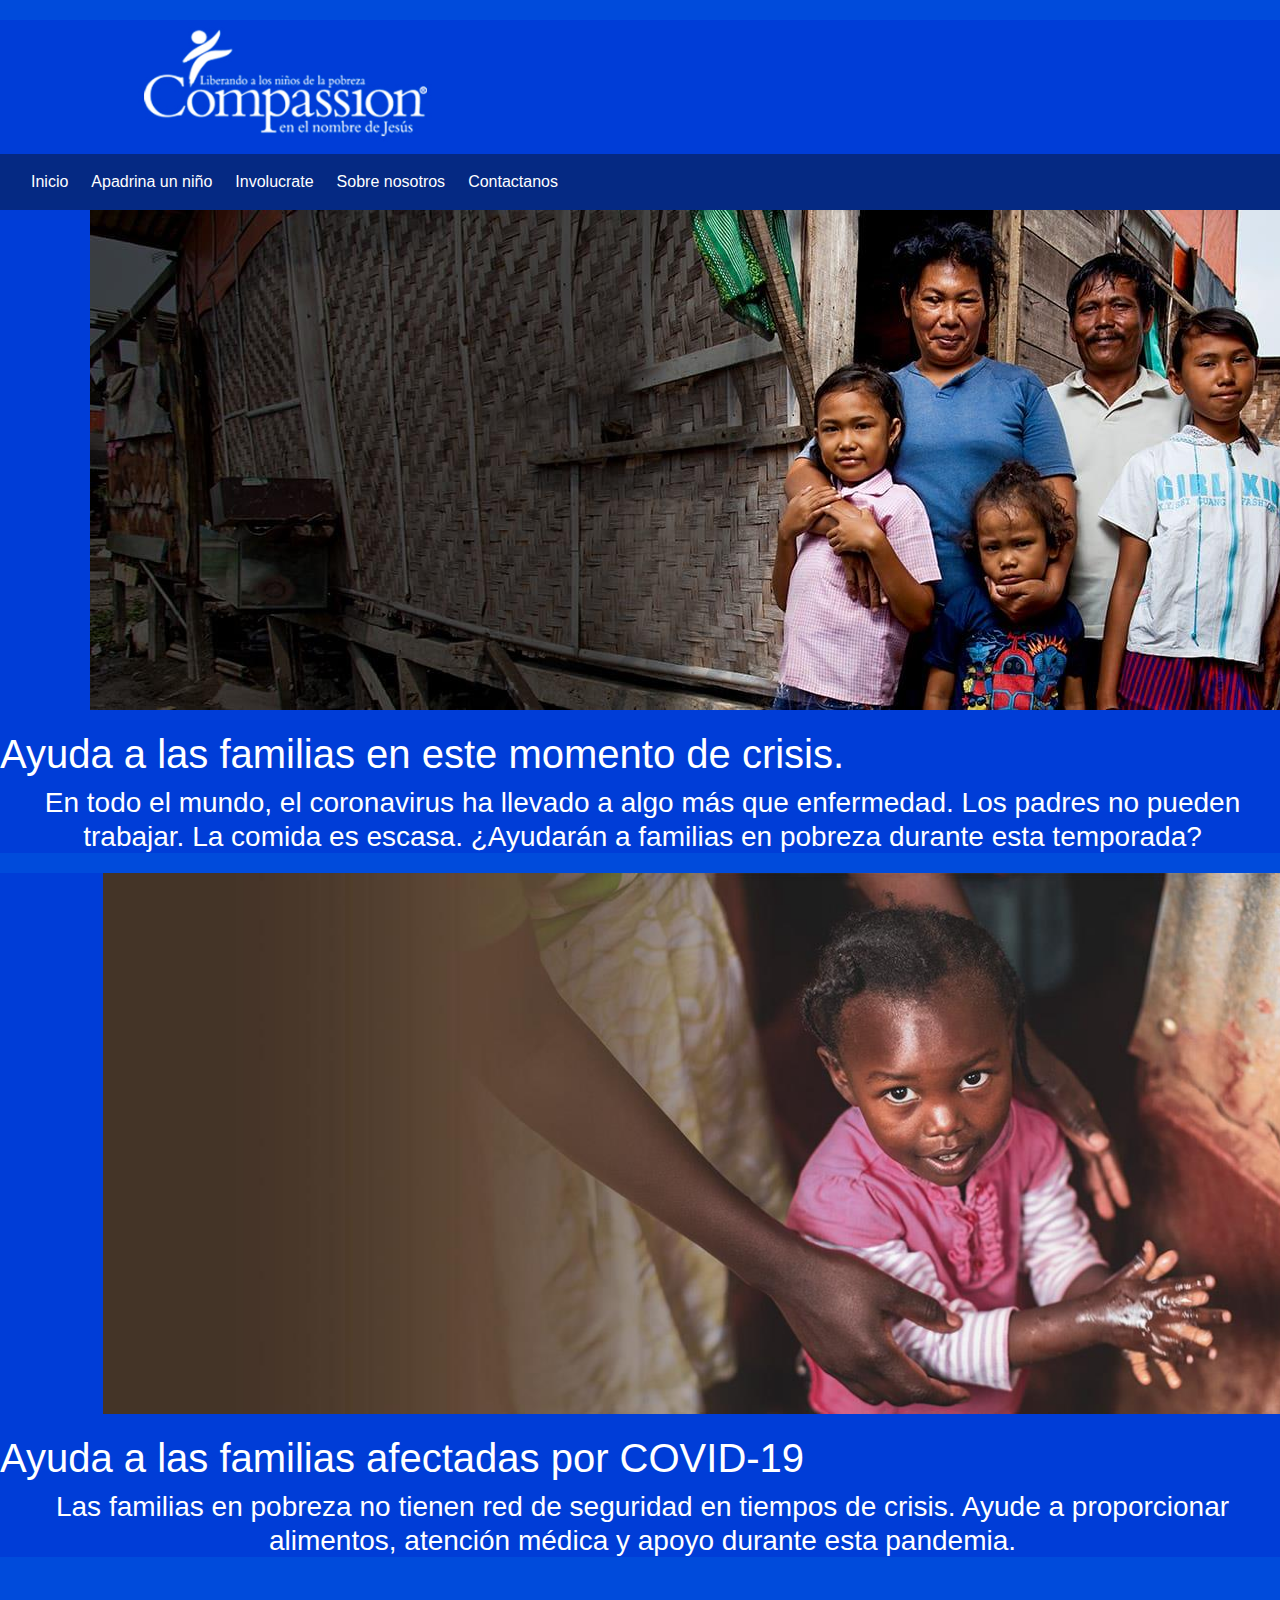
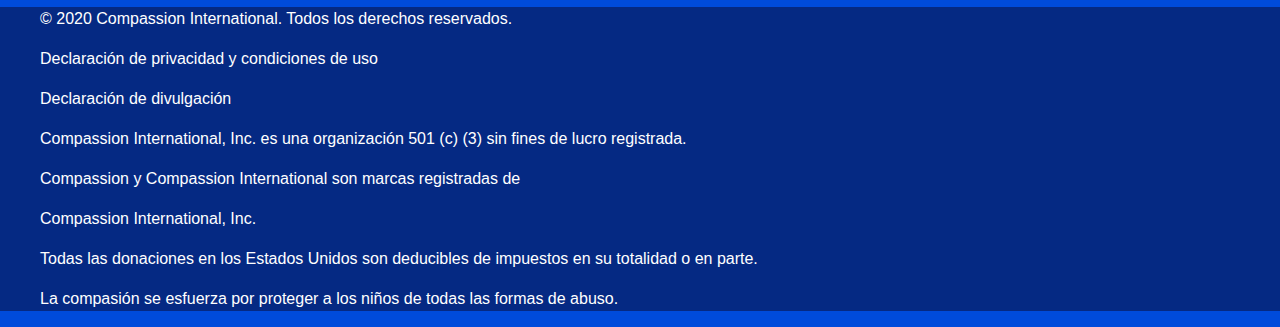
<file: index.html>
<!DOCTYPE html>
<html lang="en">
  <head>
    <meta charset="utf-8">
	<meta http-equiv="X-UA-Compatible" content="IE=edge">
	<meta name="viewport" content="width=device-width, initial-scale=1">
    <title>Compassion</title>
    <!-- Bootstrap -->
	<link href="css/bootstrap-4.3.1.css" rel="stylesheet">
	<link href="style.css" rel="stylesheet" type="text/css">
  </head>
  <body>
  <div class="container-fluid"><img src="images/compasion.jpg" class="img-fluid" alt="Placeholder image"></div>
	<div class="container-fluid2">
	  <nav class="navbar navbar-expand-lg">
	      <ul class="navbar-nav mr-auto">
	        <li class="nav-item active"> <a class="nav-link" href="index.html">Inicio <span class="sr-only"></span></a> </li>
            <li class="nav-item active"> <a class="nav-link" href="apadrina un niño.html">Apadrina un niño <span class="sr-only"></span></a> </li>
			<li class="nav-item active"> <a class="nav-link" href="involucrate.html">Involucrate <span class="sr-only"></span></a> </li>
			<li class="nav-item active"> <a class="nav-link" href="sobre nosotros.html">Sobre nosotros <span class="sr-only"></span></a> </li>
			<li class="nav-item active"> <a class="nav-link" href="contactanos.html">Contactanos <span class="sr-only"></span></a> </li>
	      </ul>
      </nav>
    </div>
  <div class="container-fluid3"><img src="images/family-standing-in-front-of-a-shack-hero-2020_160584_1280x500.jpg" class="img-fluid" alt="Placeholder image"></div>
  <div class="container-fluid4"><h1>Ayuda a las familias en este momento de crisis.</h1><h3>En todo el mundo, el coronavirus ha llevado a algo más que enfermedad. Los padres no pueden trabajar. La comida es escasa. ¿Ayudarán a familias en pobreza durante esta temporada?</h3></div>
  <div class="container-fluid"><img src="images/covid-donate-mar2020-herohands_160623_1280x554.jpg" class="img-fluid" alt="Placeholder image"></div>
 <div class="container-fluid4"><h1>Ayuda a las familias afectadas por COVID-19</h1><h3>Las familias en pobreza no tienen red de seguridad en tiempos de crisis. Ayude a proporcionar alimentos, atención médica y apoyo durante esta pandemia.
</h3></div>
 <div class="container-fluid5">
  <footer class="footer">
<ol>© 2020 Compassion International. Todos los derechos reservados.</ol>
<ol>Declaración de privacidad y condiciones de uso</ol>
<ol>Declaración de divulgación</ol>
<ol>Compassion International, Inc. es una organización 501 (c) (3) sin fines de lucro registrada.</ol>
<ol>Compassion y Compassion International son marcas registradas de</ol>
<ol>Compassion International, Inc.</ol>
<ol>Todas las donaciones en los Estados Unidos son deducibles de impuestos en su totalidad o en parte.</ol>
<ol>La compasión se esfuerza por proteger a los niños de todas las formas de abuso.</ol>
</footer>
 </div>
 <!-- body code goes here -->


	<!-- jQuery (necessary for Bootstrap's JavaScript plugins) --> 
	<script src="js/jquery-3.3.1.min.js"></script>

	<!-- Include all compiled plugins (below), or include individual files as needed -->
	<script src="js/popper.min.js"></script> 
  <script src="js/bootstrap-4.3.1.js"></script>
  </body>
</html>
</file>
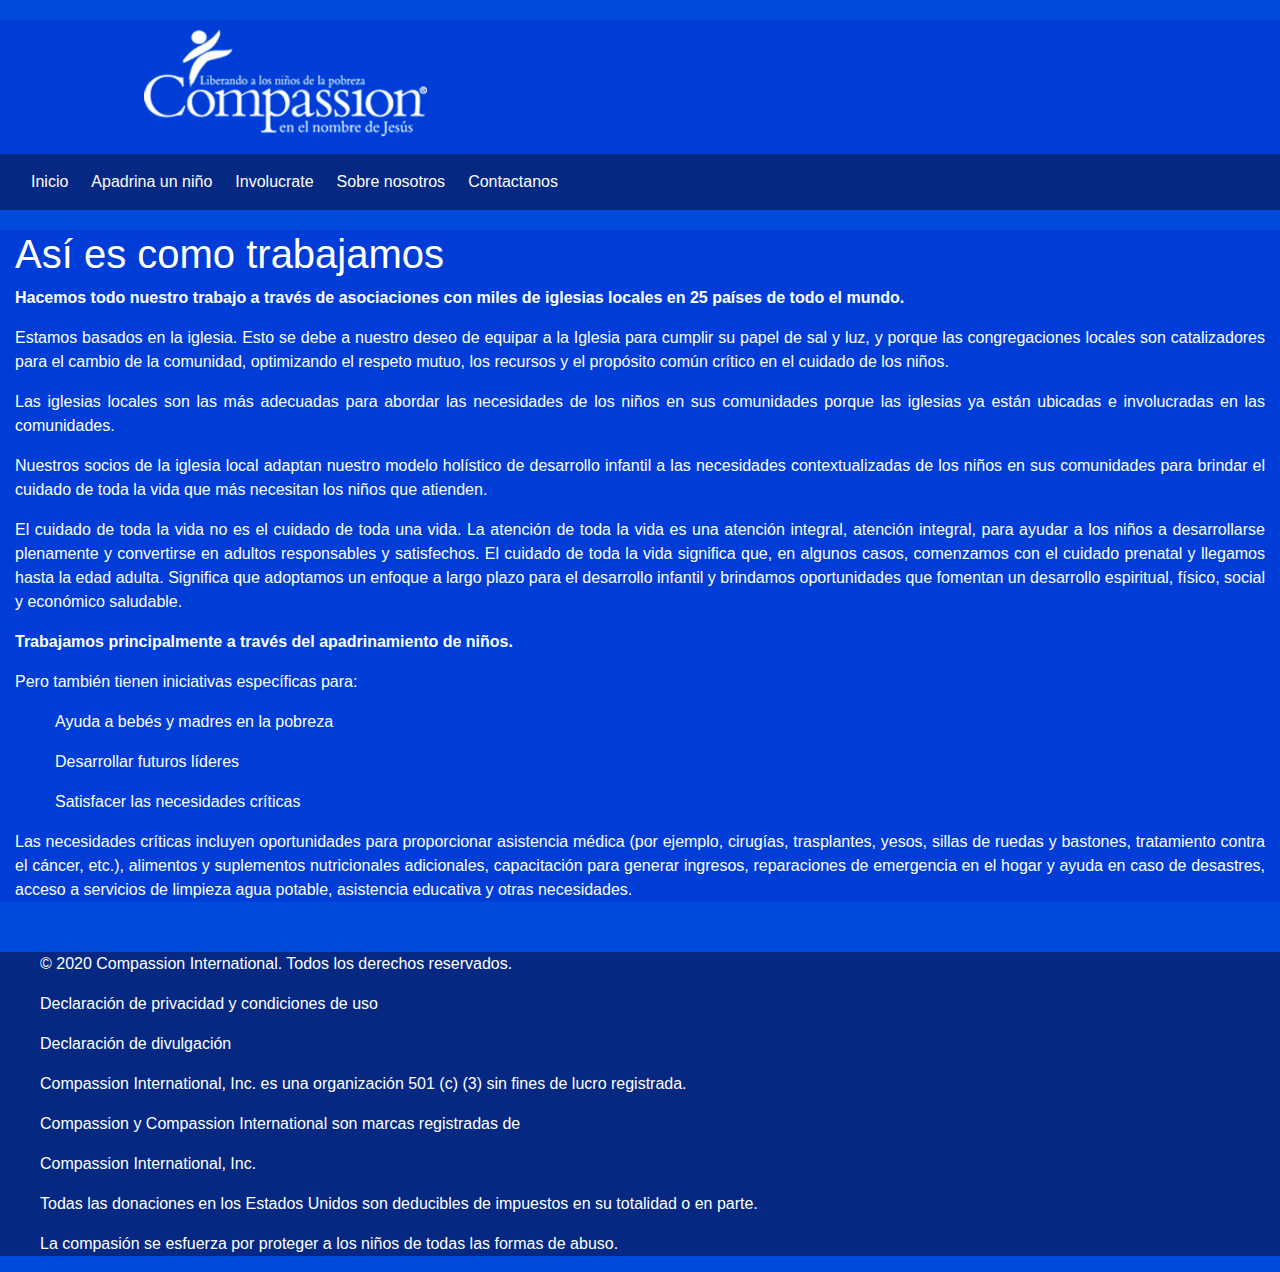
<file: apadrina un niño.html>
<!DOCTYPE html>
<html lang="en">
  <head>
    <meta charset="utf-8">
	<meta http-equiv="X-UA-Compatible" content="IE=edge">
	<meta name="viewport" content="width=device-width, initial-scale=1">
    <title>Apadrina un niño</title>
    <!-- Bootstrap -->
	<link href="css/bootstrap-4.3.1.css" rel="stylesheet">
	<link href="style.css" rel="stylesheet" type="text/css">
  </head>
  <body>
  <div class="container-fluid"><img src="images/compasion.jpg" class="img-fluid" alt="Placeholder image"></div>
	<div class="container-fluid2">
	  <nav class="navbar navbar-expand-lg">
	      <ul class="navbar-nav mr-auto">
	        <li class="nav-item active"> <a class="nav-link" href="index.html">Inicio <span class="sr-only"></span></a> </li>
            <li class="nav-item active"> <a class="nav-link" href="apadrina un niño.html">Apadrina un niño <span class="sr-only"></span></a> </li>
			<li class="nav-item active"> <a class="nav-link" href="involucrate.html">Involucrate <span class="sr-only"></span></a> </li>
			<li class="nav-item active"> <a class="nav-link" href="sobre nosotros.html">Sobre nosotros <span class="sr-only"></span></a> </li>
			<li class="nav-item active"> <a class="nav-link" href="contactanos.html">Contactanos <span class="sr-only"></span></a> </li>
	      </ul>
      </nav>
    </div>
  <div class="container-fluid"><h1>Así es como trabajamos</h1>
	  <p><b>Hacemos todo nuestro trabajo a través de asociaciones con miles de iglesias locales en 25 países de todo el mundo.</b></p>
	  <p>Estamos basados en la iglesia. Esto se debe a nuestro deseo de equipar a la Iglesia para cumplir su papel de sal y luz, y porque las congregaciones locales son catalizadores para el cambio de la comunidad, optimizando el respeto mutuo, los recursos y el propósito común crítico en el cuidado de los niños.</p>
	  <p>Las iglesias locales son las más adecuadas para abordar las necesidades de los niños en sus comunidades porque las iglesias ya están ubicadas e involucradas en las comunidades.</p>
	  <p>Nuestros socios de la iglesia local adaptan nuestro modelo holístico de desarrollo infantil a las necesidades contextualizadas de los niños en sus comunidades para brindar el cuidado de toda la vida que más necesitan los niños que atienden.</p>
	  <p>El cuidado de toda la vida no es el cuidado de toda una vida. La atención de toda la vida es una atención integral, atención integral, para ayudar a los niños a desarrollarse plenamente y convertirse en adultos responsables y satisfechos. El cuidado de toda la vida significa que, en algunos casos, comenzamos con el cuidado prenatal y llegamos hasta la edad adulta. Significa que adoptamos un enfoque a largo plazo para el desarrollo infantil y brindamos oportunidades que fomentan un desarrollo espiritual, físico, social y económico saludable.</p>
	  <p><b>Trabajamos principalmente a través del apadrinamiento de niños.</b></p>
	  <p>Pero también tienen iniciativas específicas para:
	  <ol>Ayuda a bebés y madres en la pobreza </ol>
	  <ol>Desarrollar futuros líderes </ol>
	  <ol>Satisfacer las necesidades críticas</ol></p>
	  <p>Las necesidades críticas incluyen oportunidades para proporcionar asistencia médica (por ejemplo, cirugías, trasplantes, yesos, sillas de ruedas y bastones, tratamiento contra el cáncer, etc.), alimentos y suplementos nutricionales adicionales, capacitación para generar ingresos, reparaciones de emergencia en el hogar y ayuda en caso de desastres, acceso a servicios de limpieza agua potable, asistencia educativa y otras necesidades.</p>
  </div>
<div class="container-fluid5">
  <footer class="footer">
<ol>© 2020 Compassion International. Todos los derechos reservados.</ol>
<ol>Declaración de privacidad y condiciones de uso</ol>
<ol>Declaración de divulgación</ol>
<ol>Compassion International, Inc. es una organización 501 (c) (3) sin fines de lucro registrada.</ol>
<ol>Compassion y Compassion International son marcas registradas de</ol>
<ol>Compassion International, Inc.</ol>
<ol>Todas las donaciones en los Estados Unidos son deducibles de impuestos en su totalidad o en parte.</ol>
<ol>La compasión se esfuerza por proteger a los niños de todas las formas de abuso.</ol>
</footer>
 </div>
 <!-- body code goes here -->


	<!-- jQuery (necessary for Bootstrap's JavaScript plugins) --> 
	<script src="js/jquery-3.3.1.min.js"></script>

	<!-- Include all compiled plugins (below), or include individual files as needed -->
	<script src="js/popper.min.js"></script> 
  <script src="js/bootstrap-4.3.1.js"></script>
  </body>
</html>
</file>
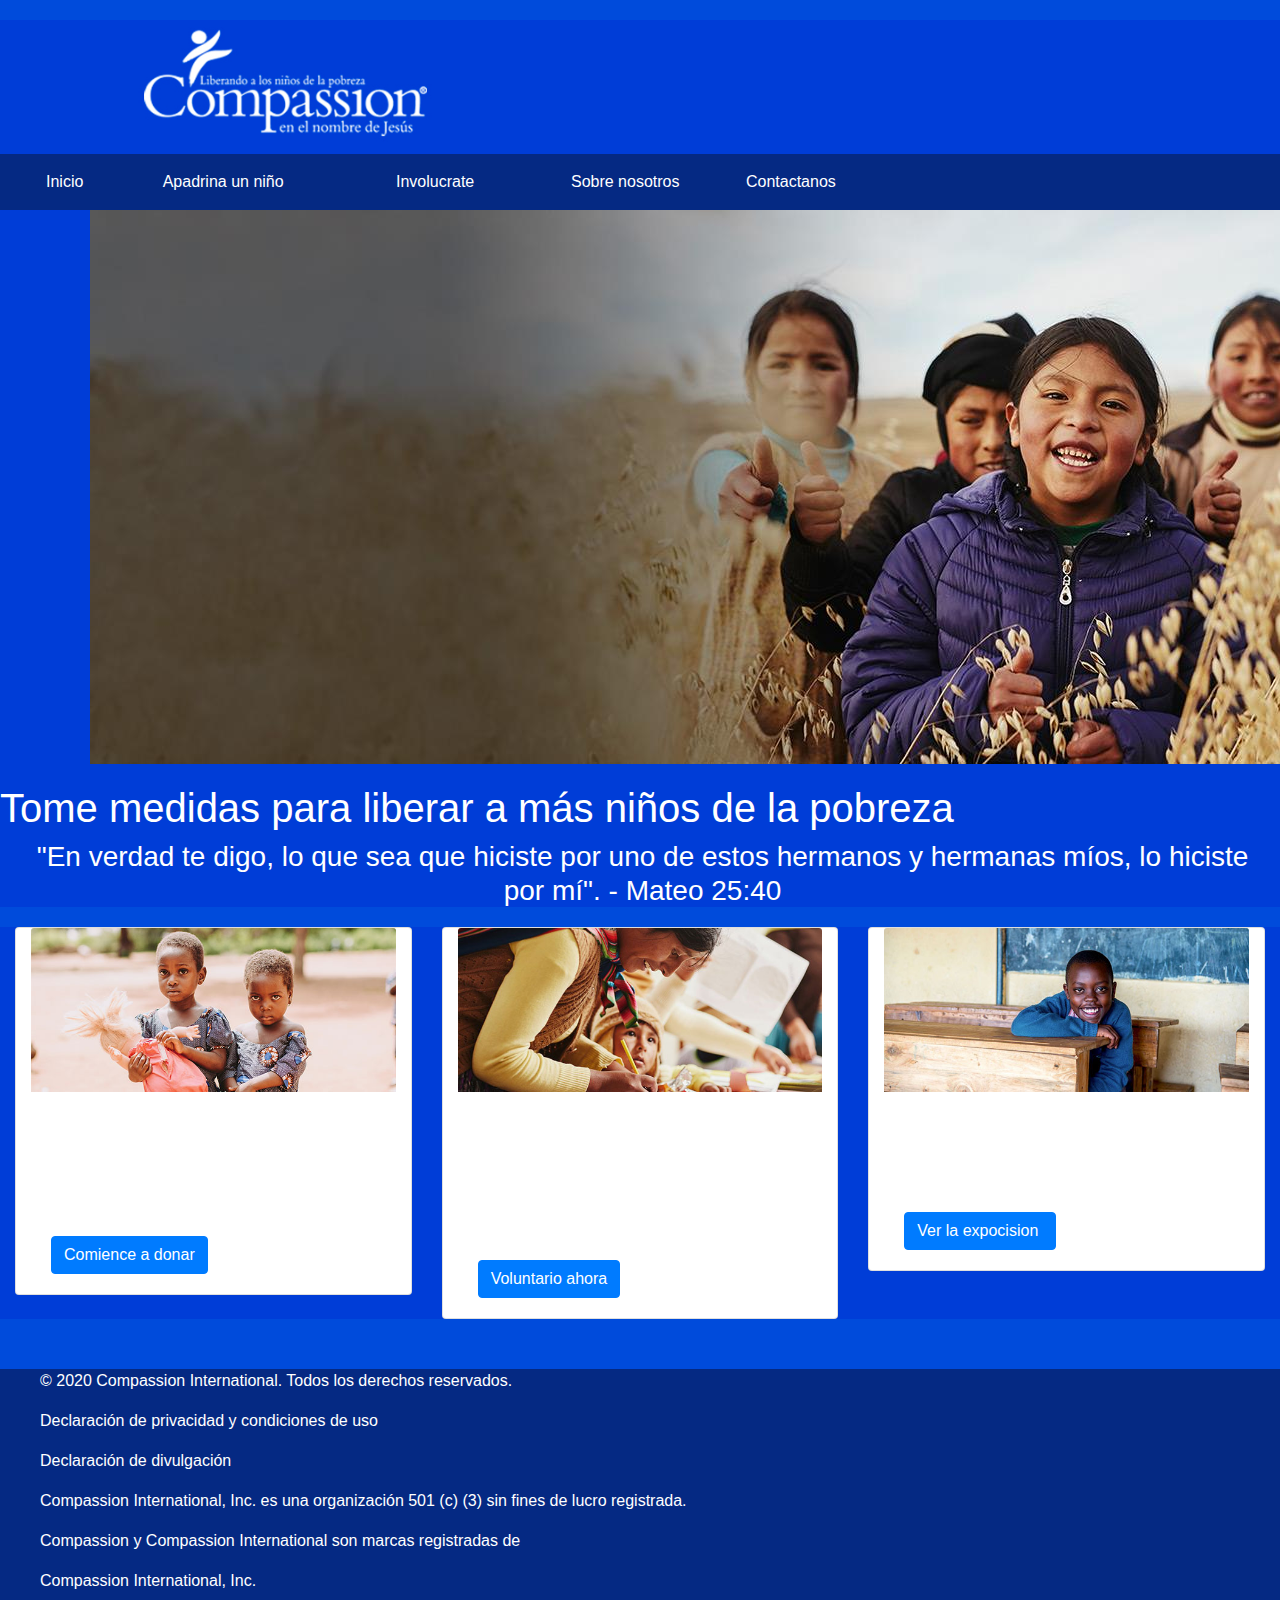
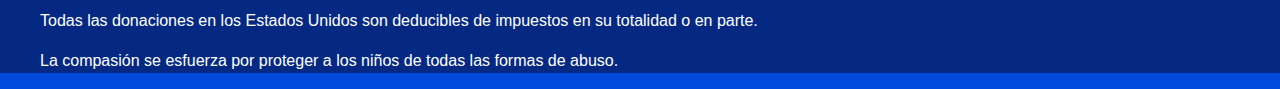
<file: involucrate.html>
<!DOCTYPE html>
<html lang="en">
  <head>
    <meta charset="utf-8">
	<meta http-equiv="X-UA-Compatible" content="IE=edge">
	<meta name="viewport" content="width=device-width, initial-scale=1">
    <title>Involucrate</title>
    <!-- Bootstrap -->
	<link href="css/bootstrap-4.3.1.css" rel="stylesheet">
	<link href="style.css" rel="stylesheet" type="text/css">
  </head>
  <body>
  <div class="container-fluid"><img src="images/compasion.jpg" class="img-fluid" alt="Placeholder image"></div>
	<div class="container-fluid2">
	  <nav class="navbar navbar-expand-lg">
	      <ul class="navbar-nav mr-auto">
	        <li class="nav-item active col-md-8 col-lg-2"> <a class="nav-link" href="index.html">Inicio <span class="sr-only"></span></a> </li>
            <li class="nav-item active col-md-8 col-lg-4"> <a class="nav-link" href="apadrina un niño.html">Apadrina un niño <span class="sr-only"></span></a> </li>
			<li class="nav-item active col-md-8 col-lg-3"> <a class="nav-link" href="involucrate.html">Involucrate <span class="sr-only"></span></a> </li>
			<li class="nav-item active col-md-8 col-lg-3"> <a class="nav-link" href="sobre nosotros.html">Sobre nosotros <span class="sr-only"></span></a> </li>
			<li class="nav-item active col-md-8"> <a class="nav-link" href="contactanos.html">Contactanos <span class="sr-only"></span></a> </li>
	      </ul>
      </nav>
    </div>
  <div class="container-fluid3"><img src="images/get-involve-hero-field_137331_1280x554.jpg" class="img-fluid" alt="Placeholder image"></div>
  <div class="container-fluid4"><h1>Tome medidas para liberar a más niños de la pobreza</h1><h3>"En verdad te digo, lo que sea que hiciste por uno de estos hermanos y hermanas míos, lo hiciste por mí".
- Mateo 25:40</h3></div>
  <div class="container-fluid">
    <div class="row">
      <div class="col-lg-4">
        <div class="card col-lg-12 col-md-12"> <img class="card-img-top" src="images/get-involved-donate-girlsdolls.jpg" alt="Card image cap">
          <div class="card-body">
            <h5 class="card-title">Done para satisfacer una necesidad</h5>
            <p class="card-text">Done para ayudar a satisfacer las necesidades críticas de millones de niños en extrema pobreza.</p>
            <a href="#" class="btn btn-primary">Comience a donar</a> </div>
        </div>
      </div>
      <div class="col-lg-4">
        <div class="card col-lg-12 col-md-12"> <img class="card-img-top" src="images/get-involved-volunteer-womanboydrawing.jpg" alt="Card image cap">
          <div class="card-body">
            <h5 class="card-title">&nbsp; &nbsp; &nbsp; &nbsp; &nbsp; &nbsp;Hazte voluntario&nbsp; &nbsp; &nbsp; &nbsp; &nbsp; &nbsp; &nbsp; &nbsp; &nbsp; &nbsp; &nbsp; &nbsp; &nbsp; &nbsp;&nbsp;</h5>
<p class="card-text">Use su talento y tiempo en nombre de los niños en situación de pobreza en todo el mundo.</p>
            <a href="#" class="btn btn-primary">Voluntario ahora</a> </div>
        </div>
      </div>
      <div class="col-lg-4">
        <div class="card col-lg-12 col-md-12"> <img class="card-img-top" src="images/get-involved-compassionexperience-boyatschool.jpg" alt="Card image cap">
          <div class="card-body">
            <h5 class="card-title">La experiencia de compasión&nbsp; &nbsp;</h5>
            
<p class="card-text">Escuche historias de niños patrocinados por Compassion en una exhibición inmersiva.</p>
            <a href="#" class="btn btn-primary">Ver la expocision&nbsp;</a> </div>
        </div>
      </div>
    </div>
  </div>
<div class="container-fluid5">
  <footer class="footer">
<ol>© 2020 Compassion International. Todos los derechos reservados.</ol>
<ol>Declaración de privacidad y condiciones de uso</ol>
<ol>Declaración de divulgación</ol>
<ol>Compassion International, Inc. es una organización 501 (c) (3) sin fines de lucro registrada.</ol>
<ol>Compassion y Compassion International son marcas registradas de</ol>
<ol>Compassion International, Inc.</ol>
<ol>Todas las donaciones en los Estados Unidos son deducibles de impuestos en su totalidad o en parte.</ol>
<ol>La compasión se esfuerza por proteger a los niños de todas las formas de abuso.</ol>
</footer>
 </div>
 <!-- body code goes here -->


	<!-- jQuery (necessary for Bootstrap's JavaScript plugins) --> 
	<script src="js/jquery-3.3.1.min.js"></script>

	<!-- Include all compiled plugins (below), or include individual files as needed -->
	<script src="js/popper.min.js"></script> 
  <script src="js/bootstrap-4.3.1.js"></script>
  </body>
</html>
</file>
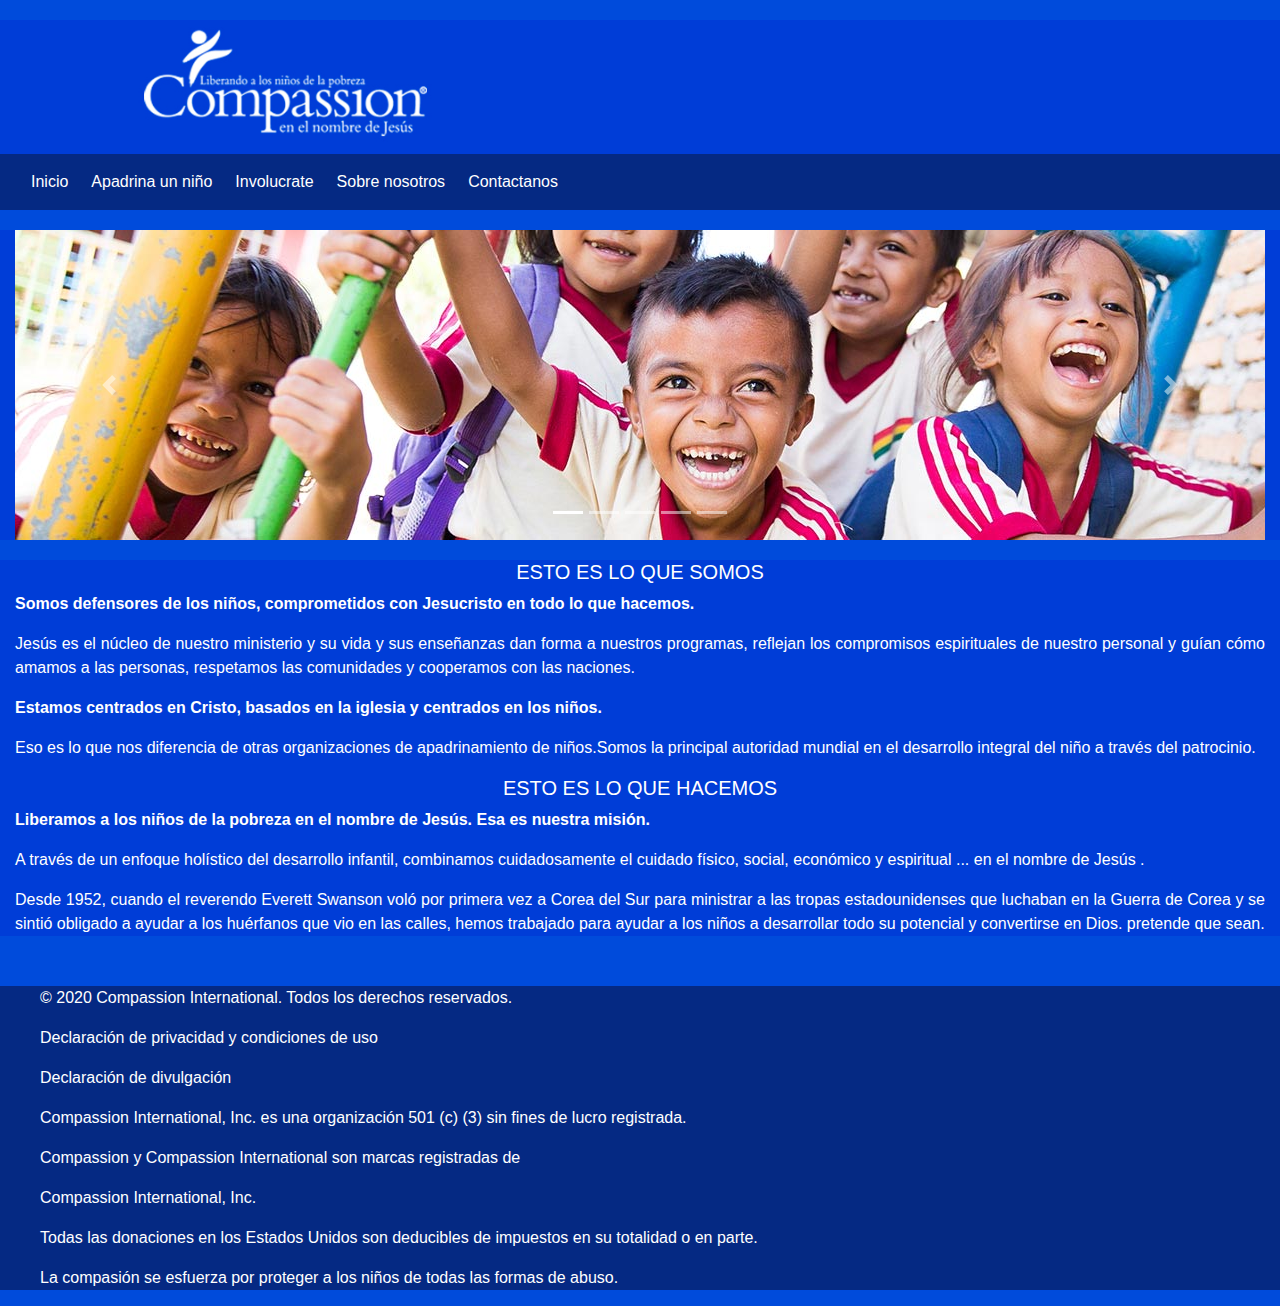
<file: sobre nosotros.html>
<!DOCTYPE html>
<html lang="en">
  <head>
    <meta charset="utf-8">
	<meta http-equiv="X-UA-Compatible" content="IE=edge">
	<meta name="viewport" content="width=device-width, initial-scale=1">
    <title>Sobre nosotros</title>
    <!-- Bootstrap -->
	<link href="css/bootstrap-4.3.1.css" rel="stylesheet">
	<link href="style.css" rel="stylesheet" type="text/css">
  </head>
  <body>
  <div class="container-fluid"><img src="images/compasion.jpg" class="img-fluid" alt="Placeholder image"></div>
	<div class="container-fluid2">
	  <nav class="navbar navbar-expand-lg">
	      <ul class="navbar-nav mr-auto">
	        <li class="nav-item active"> <a class="nav-link" href="index.html">Inicio <span class="sr-only"></span></a> </li>
            <li class="nav-item active"> <a class="nav-link" href="apadrina un niño.html">Apadrina un niño <span class="sr-only"></span></a> </li>
			<li class="nav-item active"> <a class="nav-link" href="involucrate.html">Involucrate <span class="sr-only"></span></a> </li>
			<li class="nav-item active"> <a class="nav-link" href="sobre nosotros.html">Sobre nosotros <span class="sr-only"></span></a> </li>
			<li class="nav-item active"> <a class="nav-link" href="contactanos.html">Contactanos <span class="sr-only"></span></a> </li>
	      </ul>
      </nav>
    </div>
  <div class="container-fluid">
    <div id="carouselExampleIndicators1" class="carousel slide" data-ride="carousel" style=>
      <ol class="carousel-indicators">
        <li data-target="#carouselExampleIndicators1" data-slide-to="0" class="active"></li>
        <li data-target="#carouselExampleIndicators1" data-slide-to="1"></li>
        <li data-target="#carouselExampleIndicators1" data-slide-to="2"></li>
		<li data-target="#carouselExampleIndicators1" data-slide-to="3"></li>
		<li data-target="#carouselExampleIndicators1" data-slide-to="4"></li>
      </ol>
      <div class="carousel-inner" role="listbox">
        <div class="carousel-item active"> <img class="d-block mx-auto" src="images/about-compassion-international-approach-to-finances.jpg" alt="First slide">
          <div class="carousel-caption">
          </div>
        </div>
        <div class="carousel-item"> <img class="d-block mx-auto" src="images/about-compassion-international-approach-to-work.jpg" alt="Second slide">
          <div class="carousel-caption">
          </div>
        </div>
        <div class="carousel-item"> <img class="d-block mx-auto" src="images/about-compassion-international-celebration.jpg" alt="Third slide">
          <div class="carousel-caption">
          </div>
        </div>
		  <div class="carousel-item"> <img class="d-block mx-auto" src="images/about-compassion-international-child-focused.jpg" alt="four slide">
          <div class="carousel-caption">
          </div>
        </div>
		   <div class="carousel-item"> <img class="d-block mx-auto" src="images/about-compasson-international-haiti-church.jpg" alt="five slide">
          <div class="carousel-caption">
          </div>
        </div>
      </div>
      <a class="carousel-control-prev" href="#carouselExampleIndicators1" role="button" data-slide="prev"> <span class="carousel-control-prev-icon" aria-hidden="true"></span> <span class="sr-only">Previous</span> </a> <a class="carousel-control-next" href="#carouselExampleIndicators1" role="button" data-slide="next"> <span class="carousel-control-next-icon" aria-hidden="true"></span> <span class="sr-only">Next</span> </a> </div>
  </div>
  <div class="container-fluid">
	  <h5>ESTO ES LO QUE SOMOS</h5>
	  <p><b>Somos defensores de los niños, comprometidos con Jesucristo en todo lo que hacemos.</b></p>
    <p>Jesús es el núcleo de nuestro ministerio y su vida y sus enseñanzas dan forma a nuestros programas, reflejan los compromisos espirituales de nuestro personal y guían cómo amamos a las personas, respetamos las comunidades y cooperamos con las naciones.</p>
	  <p><b>Estamos centrados en Cristo, basados en la iglesia y centrados en los niños.</b></p>
    <p>Eso es lo que nos diferencia de otras organizaciones de apadrinamiento de niños.Somos la principal autoridad mundial en el desarrollo integral del niño a través del patrocinio.</p>
	 <h5>ESTO ES LO QUE HACEMOS</h5>
	  <p><b>Liberamos a los niños de la pobreza en el nombre de Jesús. Esa es nuestra misión.</b></p>
    <p>A través de un enfoque holístico del desarrollo infantil, combinamos cuidadosamente el cuidado físico, social, económico y espiritual ... en el nombre de Jesús .</p>
    <p>Desde 1952, cuando el reverendo Everett Swanson voló por primera vez a Corea del Sur para ministrar a las tropas estadounidenses que luchaban en la Guerra de Corea y se sintió obligado a ayudar a los huérfanos que vio en las calles, hemos trabajado para ayudar a los niños a desarrollar todo su potencial y convertirse en Dios. pretende que sean.</p>
  </div>
<div class="container-fluid5">
   <footer class="footer">
<ol>© 2020 Compassion International. Todos los derechos reservados.</ol>
<ol>Declaración de privacidad y condiciones de uso</ol>
<ol>Declaración de divulgación</ol>
<ol>Compassion International, Inc. es una organización 501 (c) (3) sin fines de lucro registrada.</ol>
<ol>Compassion y Compassion International son marcas registradas de</ol>
<ol>Compassion International, Inc.</ol>
<ol>Todas las donaciones en los Estados Unidos son deducibles de impuestos en su totalidad o en parte.</ol>
<ol>La compasión se esfuerza por proteger a los niños de todas las formas de abuso.</ol>
</footer>
 </div>
 <!-- body code goes here -->


	<!-- jQuery (necessary for Bootstrap's JavaScript plugins) --> 
	<script src="js/jquery-3.3.1.min.js"></script>

	<!-- Include all compiled plugins (below), or include individual files as needed -->
	<script src="js/popper.min.js"></script> 
  <script src="js/bootstrap-4.3.1.js"></script>
  </body>
</html>
</file>
<file: style.css>
@charset "utf-8";
/* CSS Document */

.container-fluid {
    background-color: #003DD7;
    margin-top: 20px;
}
.navbar.navbar-expand-lg {
    background-color: #052983;
    color: #FFFFFF;
}
.navbar-nav.mr-auto .nav-item.active .nav-link {
    color: #FFFFFF;
    margin-left: 7px;
}
.container-fluid3 .img-fluid {
    margin-left: 7%;
    background-color: #003DD7;
}
.container-fluid3 {
    background-color: #003DD7;
}
.container-fluid4 {
    background-color: #003DD7;
    padding-top: 20px;
}
body {
    background-color: #004BDB;
}

.container-fluid4 h3 {
    margin-left: 15px;
    margin-right: 10px;
    text-align: center;
}
.container-fluid5 {
    background-color: #052983;
    color: #FFFFFF;
}
.container-fluid5 .footer {
    margin-top: 50px;
}
.container-fluid .img-fluid {
    margin-left: 7%;
}
</file>
